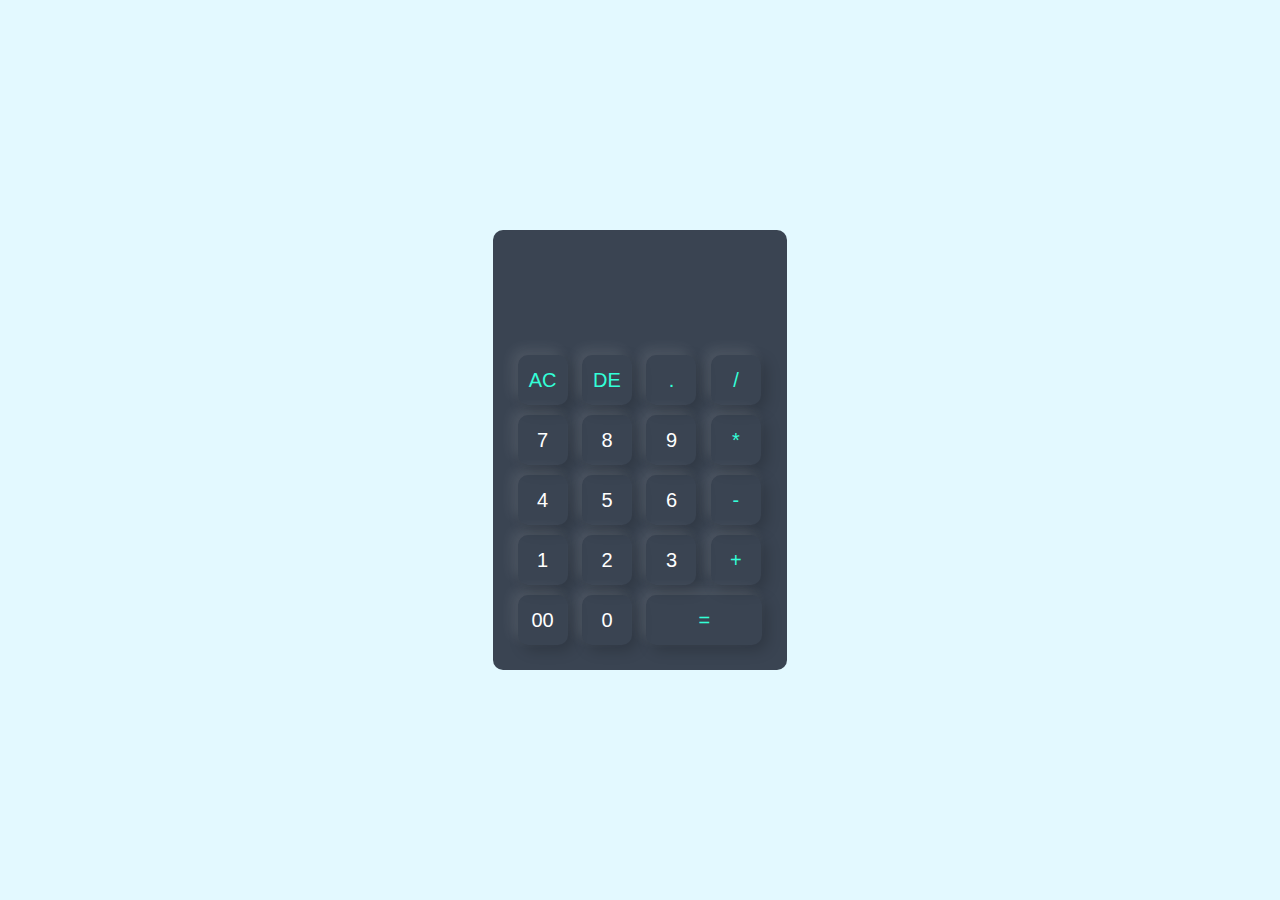
<file: index.html>
<!DOCTYPE html>
<html lang="en">
<head>
    <meta charset="UTF-8">
    <meta name="viewport" content="width=device-width, initial-scale=1.0">
    <link rel="stylesheet" href="Calculator.css">
    <title>Calculator</title>
</head>
<body>
    <div class="container">
        <div class="calculator">
            <form >
                <div  class="display">
                    <input type="text" name="display">
                </div>
                <div>
                    <input type="button" value="AC"
                    onclick="display.value = '' " class="operator">
                    <input type="button" value="DE" onclick="display.value = display.value.toString().slice(0,-1) " class="operator">
                    <input type="button" value="." onclick="display.value += '.' " class="operator">
                    <input type="button" value="/"onclick="display.value += '/' " class="operator">
                </div>
                <div>
                    <input type="button" value="7" onclick="display.value += '7' ">
                    <input type="button" value="8" onclick="display.value += '8' ">
                    <input type="button" value="9" onclick="display.value += '9' ">
                    <input type="button" value="*" onclick="display.value += '*' "
                    class="operator">
                </div>
                <div>
                    <input type="button" value="4" onclick="display.value += '4' ">
                    <input type="button" value="5" onclick="display.value += '5' ">
                    <input type="button" value="6" onclick="display.value += '6' ">
                    <input type="button" value="-" onclick="display.value += '-' " class="operator">
                </div>
                <div>
                    <input type="button" value="1" onclick="display.value += '1' ">
                    <input type="button" value="2" onclick="display.value += '2' ">
                    <input type="button" value="3" onclick="display.value += '3' ">
                    <input type="button" value="+" onclick="display.value += '+' " class="operator">
                </div>
                <div>
                    <input type="button" value="00" onclick="display.value += '00' ">
                    <input type="button" value="0"
                    onclick="display.value += '0' ">
                    <input type="button" value="=" onclick="display.value = eval(display.value)" class="equal operator" >
                </div>
            </form>
        </div>
    </div>
</body>
</html>
</file>
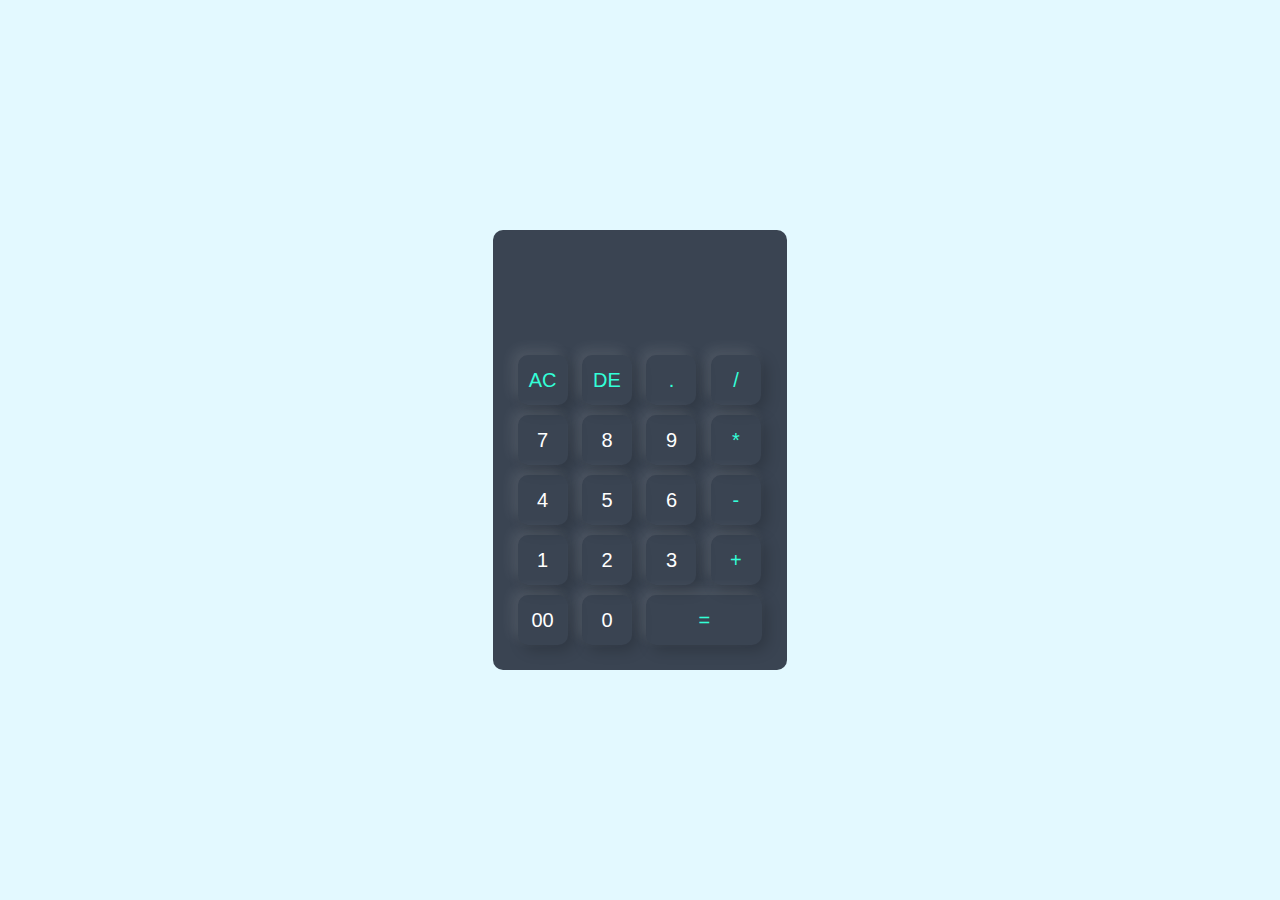
<file: Calculator.html>
<!DOCTYPE html>
<html lang="en">
<head>
    <meta charset="UTF-8">
    <meta name="viewport" content="width=device-width, initial-scale=1.0">
    <link rel="stylesheet" href="Calculator.css">
    <title>Calculator</title>
</head>
<body>
    <div class="container">
        <div class="calculator">
            <form >
                <div  class="display">
                    <input type="text" name="display">
                </div>
                <div>
                    <input type="button" value="AC"
                    onclick="display.value = '' " class="operator">
                    <input type="button" value="DE" onclick="display.value = display.value.toString().slice(0,-1) " class="operator">
                    <input type="button" value="." onclick="display.value += '.' " class="operator">
                    <input type="button" value="/"onclick="display.value += '/' " class="operator">
                </div>
                <div>
                    <input type="button" value="7" onclick="display.value += '7' ">
                    <input type="button" value="8" onclick="display.value += '8' ">
                    <input type="button" value="9" onclick="display.value += '9' ">
                    <input type="button" value="*" onclick="display.value += '*' "
                    class="operator">
                </div>
                <div>
                    <input type="button" value="4" onclick="display.value += '4' ">
                    <input type="button" value="5" onclick="display.value += '5' ">
                    <input type="button" value="6" onclick="display.value += '6' ">
                    <input type="button" value="-" onclick="display.value += '-' " class="operator">
                </div>
                <div>
                    <input type="button" value="1" onclick="display.value += '1' ">
                    <input type="button" value="2" onclick="display.value += '2' ">
                    <input type="button" value="3" onclick="display.value += '3' ">
                    <input type="button" value="+" onclick="display.value += '+' " class="operator">
                </div>
                <div>
                    <input type="button" value="00" onclick="display.value += '00' ">
                    <input type="button" value="0"
                    onclick="display.value += '0' ">
                    <input type="button" value="=" onclick="display.value = eval(display.value)" class="equal operator" >
                </div>
            </form>
        </div>
    </div>
</body>
</html>
</file>
<file: Calculator.css>
*{
    margin: 0;
    padding:0;
    font-family: 'Poppins', sans-serif;
    box-sizing: border-box;
}
.container{
    width: 100%;
    height: 100vh;
    background: #e3f9ff;
    display: flex;
    justify-content: center;
    align-items: center;
}
.calculator{
    background: #3a4452;
    padding: 20px;
    border-radius: 10px;
}
.calculator form input {
    border:0;
    outline:0;
    width: 50px;
    height: 50px;
    border-radius: 10px;
    box-shadow: -6px -6px 13px rgba(255, 255, 255, 0.1), 5px 5px 15px rgba(0,0,0,0.2);
    background: transparent;
    font-size: 20px;
    color: #fff;
    cursor: pointer;
    margin: 5px;
}

form .display{
    display: flex;
    justify-content: flex-end;
    margin: 20px 0;
}
form .display input{
    text-align: right;
    flex: 1;
    color: #fff;
    font-size: 45px;
    box-shadow: none;
}
form input.equal{
    width: 116px ;
}
form input.operator{
    color: #33ffd8;
}
</file>
